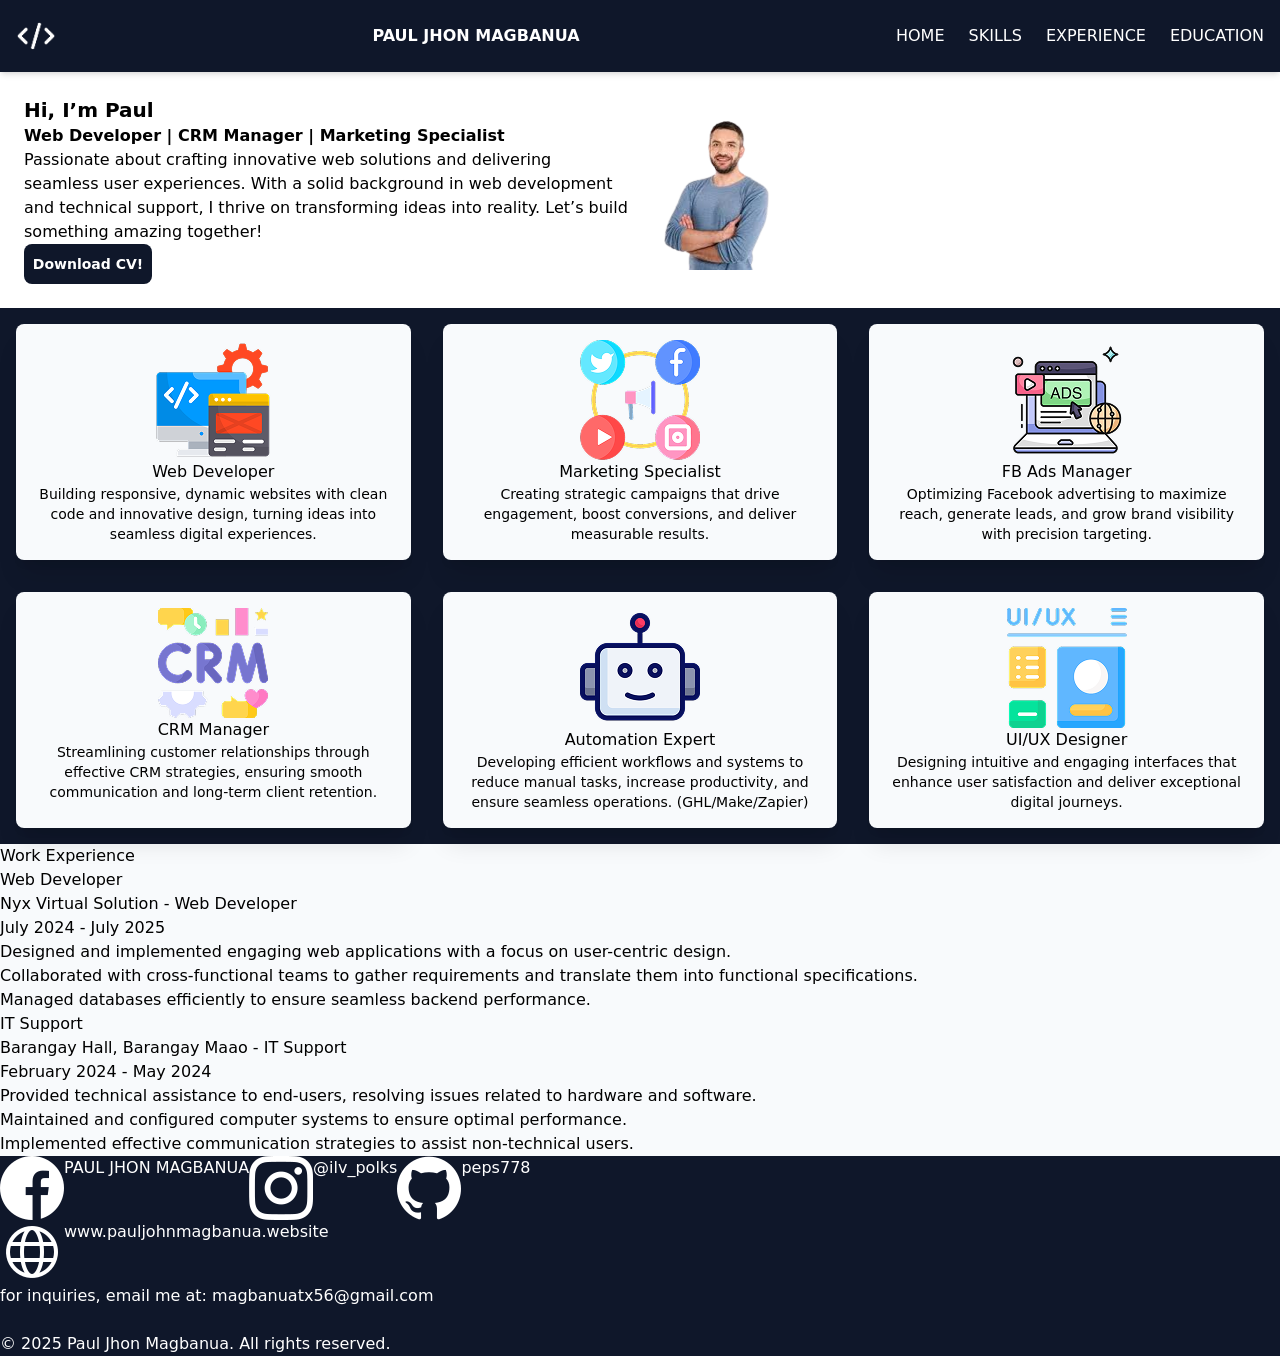
<file: index.html>
<!DOCTYPE html>
<html lang="en">
<head>
    <meta charset="UTF-8">
    <meta http-equiv="X-UA-Compatible" content="IE=edge">
    <meta name="viewport" content="width=device-width, initial-scale=1.0">
    <link rel="icon" href="/src/assets/logo.png" type="image/x-icon">
    <link rel="stylesheet" href="public/style.css">
    <title>Paul Jhon Magbanua</title>
</head>
<body>
     <!-- Navigation Bar -->
     <nav id="nav" class="bg-slate-900 flex justify-between items-center p-4 shadow-md">
        <a href="#" aria-label="Home">
        <img src="src/assets/nav-bar-icon.png" alt="Logo" class="h-10 w-10 object-cover">
        </a>
        <h1 class="text2xl font-bold text-white">PAUL JHON MAGBANUA</h1>
        <ul class="flex text-white space-x-6">
            <li><a href="#" class="hover:text-blue-500 transition-colors">HOME</a></li>
            <li><a href="#" class="hover:text-blue-500 transition-colors">SKILLS</a></li>
            <li><a href="#" class="hover:text-blue-500 transition-colors">EXPERIENCE</a></li>
            <li><a href="#" class="hover:text-blue-500 transition-colors">EDUCATION</a></li>
        </ul>
    </nav>

    <!-- Hero Section -->
    <section class="grid grid-cols-1 md:grid-cols-2 gap-6 p-6 items-center">
        
    
        <!-- TEXT BOX (Will be below image on mobile, left on desktop) -->
        <div class="text-left order-2 lg:order-1">
            <h1 class="font-bold text-xl">Hi, I’m Paul</h1>
            <h4 class="font-bold">Web Developer | CRM Manager | Marketing Specialist</h4>
            <p>
                Passionate about crafting innovative web solutions and delivering seamless user experiences. 
                With a solid background in web development and technical support, I thrive on transforming ideas into reality. 
                Let’s build something amazing together!
            </p>
            <button class="h-10 font-bold rounded-lg text-sm w-32 bg-slate-900 text-white">
                Download CV!
            </button>
        </div>


        <!-- IMAGE BOX (Will be on top in mobile, right on desktop) -->
        <div class="flex justify-center order-1 lg:order-2">
            <img src="src/assets/hero-icon.png" alt="file not found" class="h-40">
        </div>
    </section>
    
    
    

<!-- ///////////////////////////////////////////////////// -->

            
    <section class="bg-slate-900 p-4">
        <ul class="grid grid-cols-1 md:grid-cols-2 lg:grid-cols-3 gap-6 md:gap-8 list-none">

            <!-- CARD 1 -->
            <li class="bg-slate-50 rounded-lg shadow-xl p-4">
                <div class="grid grid-cols-1 place-items-center text-center">
                    <img  style="margin: 0 auto;" src="./src/assets/web-development-icon.png" alt="" class="w-16 h-16">
                    <h1 class="text-lg font-semibold mt-2" style="margin: 0 auto;">Web Developer</h1>
                    <p style="text-align: center;" class="text-sm text-gray-600 mt-1">
                        Building responsive, dynamic websites with clean code and innovative design, 
                        turning ideas into seamless digital experiences.
                    </p>
                </div>
            </li>

            <!-- CARD 2 -->
            <li class="bg-slate-50 rounded-lg shadow-xl p-4">
                <div class="grid grid-cols-1 place-items-center text-center">
                    <img  style="margin: 0 auto;" src="./src/assets/marketing-specialist-icon.png" alt="" class="w-16 h-16">
                    <h1 class="text-lg font-semibold mt-2" style="margin: 0 auto;">Marketing Specialist</h1>
                    <p style="text-align: center;" class="text-sm text-gray-600 mt-1">
                        Creating strategic campaigns that drive engagement, boost conversions, and deliver measurable results.
                    </p>
                </div>
            </li>

            <!-- CARD 3 -->
            <li class="bg-slate-50 rounded-lg shadow-xl p-4">
                <div class="grid grid-cols-1 place-items-center text-center">
                    <img  style="margin: 0 auto;" src="./src/assets/FB-ads-manager-icon.png" alt="" class="w-16 h-16">
                    <h1 class="text-lg font-semibold mt-2" style="margin: 0 auto;">FB Ads Manager</h1>
                    <p style="text-align: center;" class="text-sm text-gray-600 mt-1">
                        Optimizing Facebook advertising to maximize reach, generate leads, and grow brand visibility with precision targeting.
                    </p>
                </div>
            </li>

            <!-- CARD 4 -->
            <li class="bg-slate-50 rounded-lg shadow-xl p-4">
                <div class="grid grid-cols-1 place-items-center text-center">
                    <img  style="margin: 0 auto;" src="./src/assets/crm-manager-icon.png" alt="" class="w-16 h-16">
                    <h1 class="text-lg font-semibold mt-2" style="margin: 0 auto;">CRM Manager</h1>
                    <p style="text-align: center;" class="text-sm text-gray-600 mt-1">
                        Streamlining customer relationships through effective CRM strategies, ensuring smooth communication and long-term client retention.
                    </p>
                </div>
            </li>

            <!-- CARD 5 -->
            <li class="bg-slate-50 rounded-lg shadow-xl p-4">
                <div class="grid grid-cols-1 place-items-center text-center">
                    <img  style="margin: 0 auto;" src="./src/assets/automation-icon.png" alt="" class="w-16 h-16">
                    <h1 class="text-lg font-semibold mt-2" style="margin: 0 auto;">Automation Expert</h1>
                    <p style="text-align: center;" class="text-sm text-gray-600 mt-1">
                        Developing efficient workflows and systems to reduce manual tasks, increase productivity, and ensure seamless operations. (GHL/Make/Zapier)
                    </p>
                </div>
            </li>

            <!-- CARD 6 -->
            <li class="bg-slate-50 rounded-lg shadow-xl p-4">
                <div class="grid grid-cols-1 place-items-center text-center">
                    <img  style="margin: 0 auto;" src="./src/assets/UI-UX-design-icon.png" alt="" class="w-16 h-16">
                    <h1 class="text-lg font-semibold mt-2" style="margin: 0 auto;">UI/UX Designer</h1>
                    <p style="text-align: center;" class="text-sm text-gray-600 mt-1">
                        Designing intuitive and engaging interfaces that enhance user satisfaction and deliver exceptional digital journeys.
                    </p>
                </div>
            </li>


        </ul>
    </section>

    <!-- ///////////////////////////////////////////////////// -->

    <section class="bg-slate-50">
            <h1 class="text-lg font-extrabold" >Work Experience</h1>
        
    
        <div class="p4 bg-blue-300">
            <!-- first content -->
            <h1>Web Developer</h1>
            <p>Nyx Virtual Solution - Web Developer <br> July 2024 - July 2025</p>
            <ul class="list-disc pl-5">
                <li>Designed and implemented engaging web applications with a focus on user-centric design.</li>
                <li>Collaborated with cross-functional teams to gather requirements and translate them into functional specifications.</li>
                <li>Managed databases efficiently to ensure seamless backend performance.</li>
            </ul>
            
            <!-- second content -->
            <h1>IT Support</h1>
            <p>Barangay Hall, Barangay Maao - IT Support <br> February 2024 - May 2024</p>
            <ul class="list-disc pl-5">  <!-- Added Tailwind classes here -->
                <li>Provided technical assistance to end-users, resolving issues related to hardware and software.</li>
                <li>Maintained and configured computer systems to ensure optimal performance.</li>
                <li>Implemented effective communication strategies to assist non-technical users.</li>
            </ul>
            
        </div>

    </section>
<!-- //////////////////FOOTER///////////////////////// -->
    <footer class="bg-slate-900">
        <div class="bg-slate-900">
            <div class=" flex justify-center">
                <img src="./src/assets/facebook-logo.png" alt="missing file">
                <p class="text-white">PAUL JHON MAGBANUA</p>

                <img src="./src/assets/instagram-logo.png" alt="missing file">
                <p class="text-white">@ilv_polks</p>

                <img src="./src/assets/github-logo-white.png" alt="missing file">
                <p class=" text-white">peps778</p>
            </div>

            <div class=" flex text-white">
                <img src="./src/assets/website-logo.png" alt="file not found">
                <p>www.pauljohnmagbanua.website</p>
            </div>


            <div class="bg-teal-900">
                <p class="text-white">for inquiries, email me at: magbanuatx56@gmail.com</p> <br>
                <p class="text-white">© 2025 Paul Jhon Magbanua. All rights reserved.</p>
            </div>
        </div>
    </footer>
</body> 
</html>
</file>
<file: public/style.css>
/*
! tailwindcss v3.3.1 | MIT License | https://tailwindcss.com
*/

/*
1. Prevent padding and border from affecting element width. (https://github.com/mozdevs/cssremedy/issues/4)
2. Allow adding a border to an element by just adding a border-width. (https://github.com/tailwindcss/tailwindcss/pull/116)
*/

*,
::before,
::after {
  box-sizing: border-box;
  /* 1 */
  border-width: 0;
  /* 2 */
  border-style: solid;
  /* 2 */
  border-color: #e5e7eb;
  /* 2 */
}

::before,
::after {
  --tw-content: '';
}

/*
1. Use a consistent sensible line-height in all browsers.
2. Prevent adjustments of font size after orientation changes in iOS.
3. Use a more readable tab size.
4. Use the user's configured `sans` font-family by default.
5. Use the user's configured `sans` font-feature-settings by default.
6. Use the user's configured `sans` font-variation-settings by default.
*/

html {
  line-height: 1.5;
  /* 1 */
  -webkit-text-size-adjust: 100%;
  /* 2 */
  -moz-tab-size: 4;
  /* 3 */
  -o-tab-size: 4;
     tab-size: 4;
  /* 3 */
  font-family: ui-sans-serif, system-ui, -apple-system, BlinkMacSystemFont, "Segoe UI", Roboto, "Helvetica Neue", Arial, "Noto Sans", sans-serif, "Apple Color Emoji", "Segoe UI Emoji", "Segoe UI Symbol", "Noto Color Emoji";
  /* 4 */
  font-feature-settings: normal;
  /* 5 */
  font-variation-settings: normal;
  /* 6 */
}

/*
1. Remove the margin in all browsers.
2. Inherit line-height from `html` so users can set them as a class directly on the `html` element.
*/

body {
  margin: 0;
  /* 1 */
  line-height: inherit;
  /* 2 */
}

/*
1. Add the correct height in Firefox.
2. Correct the inheritance of border color in Firefox. (https://bugzilla.mozilla.org/show_bug.cgi?id=190655)
3. Ensure horizontal rules are visible by default.
*/

hr {
  height: 0;
  /* 1 */
  color: inherit;
  /* 2 */
  border-top-width: 1px;
  /* 3 */
}

/*
Add the correct text decoration in Chrome, Edge, and Safari.
*/

abbr:where([title]) {
  -webkit-text-decoration: underline dotted;
          text-decoration: underline dotted;
}

/*
Remove the default font size and weight for headings.
*/

h1,
h2,
h3,
h4,
h5,
h6 {
  font-size: inherit;
  font-weight: inherit;
}

/*
Reset links to optimize for opt-in styling instead of opt-out.
*/

a {
  color: inherit;
  text-decoration: inherit;
}

/*
Add the correct font weight in Edge and Safari.
*/

b,
strong {
  font-weight: bolder;
}

/*
1. Use the user's configured `mono` font family by default.
2. Correct the odd `em` font sizing in all browsers.
*/

code,
kbd,
samp,
pre {
  font-family: ui-monospace, SFMono-Regular, Menlo, Monaco, Consolas, "Liberation Mono", "Courier New", monospace;
  /* 1 */
  font-size: 1em;
  /* 2 */
}

/*
Add the correct font size in all browsers.
*/

small {
  font-size: 80%;
}

/*
Prevent `sub` and `sup` elements from affecting the line height in all browsers.
*/

sub,
sup {
  font-size: 75%;
  line-height: 0;
  position: relative;
  vertical-align: baseline;
}

sub {
  bottom: -0.25em;
}

sup {
  top: -0.5em;
}

/*
1. Remove text indentation from table contents in Chrome and Safari. (https://bugs.chromium.org/p/chromium/issues/detail?id=999088, https://bugs.webkit.org/show_bug.cgi?id=201297)
2. Correct table border color inheritance in all Chrome and Safari. (https://bugs.chromium.org/p/chromium/issues/detail?id=935729, https://bugs.webkit.org/show_bug.cgi?id=195016)
3. Remove gaps between table borders by default.
*/

table {
  text-indent: 0;
  /* 1 */
  border-color: inherit;
  /* 2 */
  border-collapse: collapse;
  /* 3 */
}

/*
1. Change the font styles in all browsers.
2. Remove the margin in Firefox and Safari.
3. Remove default padding in all browsers.
*/

button,
input,
optgroup,
select,
textarea {
  font-family: inherit;
  /* 1 */
  font-size: 100%;
  /* 1 */
  font-weight: inherit;
  /* 1 */
  line-height: inherit;
  /* 1 */
  color: inherit;
  /* 1 */
  margin: 0;
  /* 2 */
  padding: 0;
  /* 3 */
}

/*
Remove the inheritance of text transform in Edge and Firefox.
*/

button,
select {
  text-transform: none;
}

/*
1. Correct the inability to style clickable types in iOS and Safari.
2. Remove default button styles.
*/

button,
[type='button'],
[type='reset'],
[type='submit'] {
  -webkit-appearance: button;
  /* 1 */
  background-color: transparent;
  /* 2 */
  background-image: none;
  /* 2 */
}

/*
Use the modern Firefox focus style for all focusable elements.
*/

:-moz-focusring {
  outline: auto;
}

/*
Remove the additional `:invalid` styles in Firefox. (https://github.com/mozilla/gecko-dev/blob/2f9eacd9d3d995c937b4251a5557d95d494c9be1/layout/style/res/forms.css#L728-L737)
*/

:-moz-ui-invalid {
  box-shadow: none;
}

/*
Add the correct vertical alignment in Chrome and Firefox.
*/

progress {
  vertical-align: baseline;
}

/*
Correct the cursor style of increment and decrement buttons in Safari.
*/

::-webkit-inner-spin-button,
::-webkit-outer-spin-button {
  height: auto;
}

/*
1. Correct the odd appearance in Chrome and Safari.
2. Correct the outline style in Safari.
*/

[type='search'] {
  -webkit-appearance: textfield;
  /* 1 */
  outline-offset: -2px;
  /* 2 */
}

/*
Remove the inner padding in Chrome and Safari on macOS.
*/

::-webkit-search-decoration {
  -webkit-appearance: none;
}

/*
1. Correct the inability to style clickable types in iOS and Safari.
2. Change font properties to `inherit` in Safari.
*/

::-webkit-file-upload-button {
  -webkit-appearance: button;
  /* 1 */
  font: inherit;
  /* 2 */
}

/*
Add the correct display in Chrome and Safari.
*/

summary {
  display: list-item;
}

/*
Removes the default spacing and border for appropriate elements.
*/

blockquote,
dl,
dd,
h1,
h2,
h3,
h4,
h5,
h6,
hr,
figure,
p,
pre {
  margin: 0;
}

fieldset {
  margin: 0;
  padding: 0;
}

legend {
  padding: 0;
}

ol,
ul,
menu {
  list-style: none;
  margin: 0;
  padding: 0;
}

/*
Prevent resizing textareas horizontally by default.
*/

textarea {
  resize: vertical;
}

/*
1. Reset the default placeholder opacity in Firefox. (https://github.com/tailwindlabs/tailwindcss/issues/3300)
2. Set the default placeholder color to the user's configured gray 400 color.
*/

input::-moz-placeholder, textarea::-moz-placeholder {
  opacity: 1;
  /* 1 */
  color: #9ca3af;
  /* 2 */
}

input::placeholder,
textarea::placeholder {
  opacity: 1;
  /* 1 */
  color: #9ca3af;
  /* 2 */
}

/*
Set the default cursor for buttons.
*/

button,
[role="button"] {
  cursor: pointer;
}

/*
Make sure disabled buttons don't get the pointer cursor.
*/

:disabled {
  cursor: default;
}

/*
1. Make replaced elements `display: block` by default. (https://github.com/mozdevs/cssremedy/issues/14)
2. Add `vertical-align: middle` to align replaced elements more sensibly by default. (https://github.com/jensimmons/cssremedy/issues/14#issuecomment-634934210)
   This can trigger a poorly considered lint error in some tools but is included by design.
*/

img,
svg,
video,
canvas,
audio,
iframe,
embed,
object {
  display: block;
  /* 1 */
  vertical-align: middle;
  /* 2 */
}

/*
Constrain images and videos to the parent width and preserve their intrinsic aspect ratio. (https://github.com/mozdevs/cssremedy/issues/14)
*/

img,
video {
  max-width: 100%;
  height: auto;
}

/* Make elements with the HTML hidden attribute stay hidden by default */

[hidden] {
  display: none;
}

body{
}

*, ::before, ::after {
  --tw-border-spacing-x: 0;
  --tw-border-spacing-y: 0;
  --tw-translate-x: 0;
  --tw-translate-y: 0;
  --tw-rotate: 0;
  --tw-skew-x: 0;
  --tw-skew-y: 0;
  --tw-scale-x: 1;
  --tw-scale-y: 1;
  --tw-pan-x:  ;
  --tw-pan-y:  ;
  --tw-pinch-zoom:  ;
  --tw-scroll-snap-strictness: proximity;
  --tw-ordinal:  ;
  --tw-slashed-zero:  ;
  --tw-numeric-figure:  ;
  --tw-numeric-spacing:  ;
  --tw-numeric-fraction:  ;
  --tw-ring-inset:  ;
  --tw-ring-offset-width: 0px;
  --tw-ring-offset-color: #fff;
  --tw-ring-color: rgb(59 130 246 / 0.5);
  --tw-ring-offset-shadow: 0 0 #0000;
  --tw-ring-shadow: 0 0 #0000;
  --tw-shadow: 0 0 #0000;
  --tw-shadow-colored: 0 0 #0000;
  --tw-blur:  ;
  --tw-brightness:  ;
  --tw-contrast:  ;
  --tw-grayscale:  ;
  --tw-hue-rotate:  ;
  --tw-invert:  ;
  --tw-saturate:  ;
  --tw-sepia:  ;
  --tw-drop-shadow:  ;
  --tw-backdrop-blur:  ;
  --tw-backdrop-brightness:  ;
  --tw-backdrop-contrast:  ;
  --tw-backdrop-grayscale:  ;
  --tw-backdrop-hue-rotate:  ;
  --tw-backdrop-invert:  ;
  --tw-backdrop-opacity:  ;
  --tw-backdrop-saturate:  ;
  --tw-backdrop-sepia:  ;
}

::backdrop {
  --tw-border-spacing-x: 0;
  --tw-border-spacing-y: 0;
  --tw-translate-x: 0;
  --tw-translate-y: 0;
  --tw-rotate: 0;
  --tw-skew-x: 0;
  --tw-skew-y: 0;
  --tw-scale-x: 1;
  --tw-scale-y: 1;
  --tw-pan-x:  ;
  --tw-pan-y:  ;
  --tw-pinch-zoom:  ;
  --tw-scroll-snap-strictness: proximity;
  --tw-ordinal:  ;
  --tw-slashed-zero:  ;
  --tw-numeric-figure:  ;
  --tw-numeric-spacing:  ;
  --tw-numeric-fraction:  ;
  --tw-ring-inset:  ;
  --tw-ring-offset-width: 0px;
  --tw-ring-offset-color: #fff;
  --tw-ring-color: rgb(59 130 246 / 0.5);
  --tw-ring-offset-shadow: 0 0 #0000;
  --tw-ring-shadow: 0 0 #0000;
  --tw-shadow: 0 0 #0000;
  --tw-shadow-colored: 0 0 #0000;
  --tw-blur:  ;
  --tw-brightness:  ;
  --tw-contrast:  ;
  --tw-grayscale:  ;
  --tw-hue-rotate:  ;
  --tw-invert:  ;
  --tw-saturate:  ;
  --tw-sepia:  ;
  --tw-drop-shadow:  ;
  --tw-backdrop-blur:  ;
  --tw-backdrop-brightness:  ;
  --tw-backdrop-contrast:  ;
  --tw-backdrop-grayscale:  ;
  --tw-backdrop-hue-rotate:  ;
  --tw-backdrop-invert:  ;
  --tw-backdrop-opacity:  ;
  --tw-backdrop-saturate:  ;
  --tw-backdrop-sepia:  ;
}

.flex {
  display: flex;
}

.grid {
  display: grid;
}

.h-10 {
  height: 2.5rem;
}

.h-24 {
  height: 6rem;
}

.h-40 {
  height: 10rem;
}

.h-5 {
  height: 1.25rem;
}

.w-10 {
  width: 2.5rem;
}

.w-32 {
  width: 8rem;
}

.flex-1 {
  flex: 1 1 0%;
}

.list-none {
  list-style-type: none;
}

.grid-cols-1 {
  grid-template-columns: repeat(1, minmax(0, 1fr));
}

.items-center {
  align-items: center;
}

.justify-end {
  justify-content: flex-end;
}

.justify-between {
  justify-content: space-between;
}

.gap-6 {
  gap: 1.5rem;
}

.space-x-6 > :not([hidden]) ~ :not([hidden]) {
  --tw-space-x-reverse: 0;
  margin-right: calc(1.5rem * var(--tw-space-x-reverse));
  margin-left: calc(1.5rem * calc(1 - var(--tw-space-x-reverse)));
}

.rounded-lg {
  border-radius: 0.5rem;
}

.bg-\[\#756FEA\] {
  --tw-bg-opacity: 1;
  background-color: rgb(117 111 234 / var(--tw-bg-opacity));
}

.bg-blue-500 {
  --tw-bg-opacity: 1;
  background-color: rgb(59 130 246 / var(--tw-bg-opacity));
}

.bg-red-500 {
  --tw-bg-opacity: 1;
  background-color: rgb(239 68 68 / var(--tw-bg-opacity));
}

.bg-slate-50 {
  --tw-bg-opacity: 1;
  background-color: rgb(248 250 252 / var(--tw-bg-opacity));
}

.bg-slate-900 {
  --tw-bg-opacity: 1;
  background-color: rgb(15 23 42 / var(--tw-bg-opacity));
}

.object-cover {
  -o-object-fit: cover;
     object-fit: cover;
}

.p-4 {
  padding: 1rem;
}

.p-6 {
  padding: 1.5rem;
}

.text-left {
  text-align: left;
}

.text-sm {
  font-size: 0.875rem;
  line-height: 1.25rem;
}

.text-xl {
  font-size: 1.25rem;
  line-height: 1.75rem;
}

.font-bold {
  font-weight: 700;
}

.text-white {
  --tw-text-opacity: 1;
  color: rgb(255 255 255 / var(--tw-text-opacity));
}

.shadow-md {
  --tw-shadow: 0 4px 6px -1px rgb(0 0 0 / 0.1), 0 2px 4px -2px rgb(0 0 0 / 0.1);
  --tw-shadow-colored: 0 4px 6px -1px var(--tw-shadow-color), 0 2px 4px -2px var(--tw-shadow-color);
  box-shadow: var(--tw-ring-offset-shadow, 0 0 #0000), var(--tw-ring-shadow, 0 0 #0000), var(--tw-shadow);
}

.shadow-xl {
  --tw-shadow: 0 20px 25px -5px rgb(0 0 0 / 0.1), 0 8px 10px -6px rgb(0 0 0 / 0.1);
  --tw-shadow-colored: 0 20px 25px -5px var(--tw-shadow-color), 0 8px 10px -6px var(--tw-shadow-color);
  box-shadow: var(--tw-ring-offset-shadow, 0 0 #0000), var(--tw-ring-shadow, 0 0 #0000), var(--tw-shadow);
}

.transition-colors {
  transition-property: color, background-color, border-color, text-decoration-color, fill, stroke;
  transition-timing-function: cubic-bezier(0.4, 0, 0.2, 1);
  transition-duration: 150ms;
}

.hover\:text-blue-500:hover {
  --tw-text-opacity: 1;
  color: rgb(59 130 246 / var(--tw-text-opacity));
}

@media (min-width: 768px) {
  .md\:grid-cols-2 {
    grid-template-columns: repeat(2, minmax(0, 1fr));
  }

  .md\:gap-8 {
    gap: 2rem;
  }
}

@media (min-width: 1024px) {
  .lg\:grid-cols-3 {
    grid-template-columns: repeat(3, minmax(0, 1fr));
  }
}
</file>
